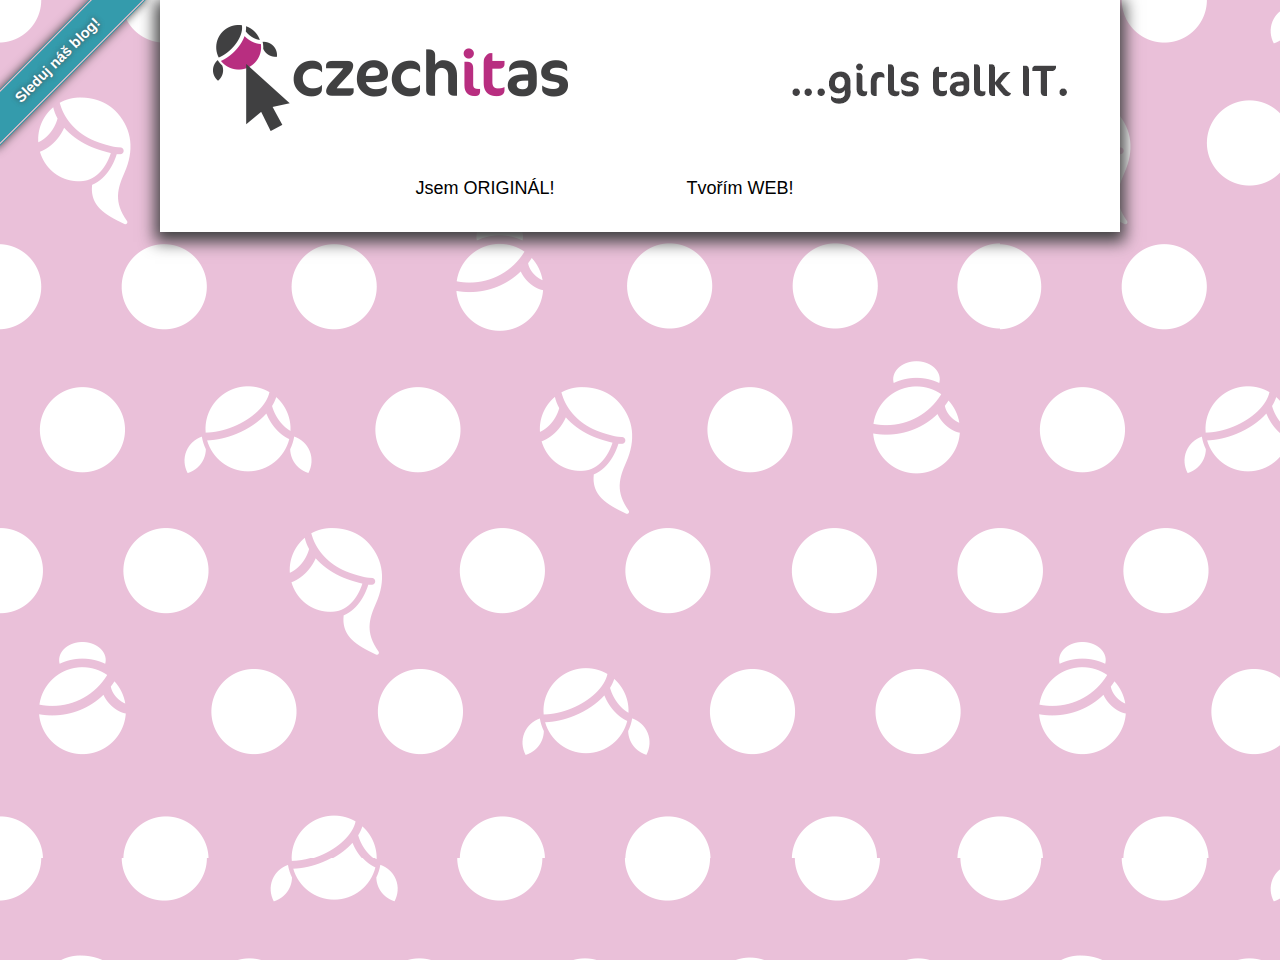
<file: index.html>
<!DOCTYPE html>
<!--[if lt IE 7]>      <html class="no-js lt-ie9 lt-ie8 lt-ie7"> <![endif]-->
<!--[if IE 7]>         <html class="no-js lt-ie9 lt-ie8"> <![endif]-->
<!--[if IE 8]>         <html class="no-js lt-ie9"> <![endif]-->
<!--[if gt IE 8]><!--> <html class="no-js"> <!--<![endif]-->
<head>
    <meta charset="utf-8">
    <meta http-equiv="X-UA-Compatible" content="IE=edge">
    <title>Czechitas</title>
    <meta name="description" content="Czechitas - Girls talk IT">
    <link href='http://fonts.googleapis.com/css?family=Open+Sans' rel='stylesheet' type='text/css'>
    <link rel="stylesheet" href="https://maxcdn.bootstrapcdn.com/bootstrap/3.2.0/css/bootstrap.min.css">
    <link rel="stylesheet" href="css/main.css">
</head>

<body>
<!--[if lt IE 7]>
<p class="browsehappy">You are using an <strong>outdated</strong> browser. Please <a href="http://browsehappy.com/">upgrade your browser</a> to improve your experience.</p>
<![endif]-->

<div class="ribbon">
    <a href="http://blog.czechitas.cz/" target="_blank">Sleduj náš blog!</a>
</div>

<div class="container">
    <img src="/img/logo2.png" alt="logo" class="center"></img>
    <div class="items">
      <a href="jsem-original.html"><div class="item link-brno">Jsem ORIGINÁL!</div></a>
      <a href="html-css.html"><div class="item link-praha">Tvořím WEB!</div></a>
    </div>
</div>




<script src="//ajax.googleapis.com/ajax/libs/jquery/1.10.2/jquery.min.js"></script>
<script>window.jQuery || document.write('<script src="js/vendor/jquery-1.10.2.min.js"><\/script>')</script>
<script src="//code.jquery.com/jquery-1.11.0.min.js"></script>
<script src="https://maxcdn.bootstrapcdn.com/bootstrap/3.2.0/js/bootstrap.min.js"></script>
<script src="js/main.js"></script>

<!-- Google Analytics: change UA-XXXXX-X to be your site's ID. -->
<script>
    (function(i,s,o,g,r,a,m){i['GoogleAnalyticsObject']=r;i[r]=i[r]||function(){
        (i[r].q=i[r].q||[]).push(arguments)},i[r].l=1*new Date();a=s.createElement(o),
            m=s.getElementsByTagName(o)[0];a.async=1;a.src=g;m.parentNode.insertBefore(a,m)
    })(window,document,'script','//www.google-analytics.com/analytics.js','ga');

    ga('create', 'UA-55023544-1', 'auto');
    ga('send', 'pageview');

</script>
</body>
</html>
</file>
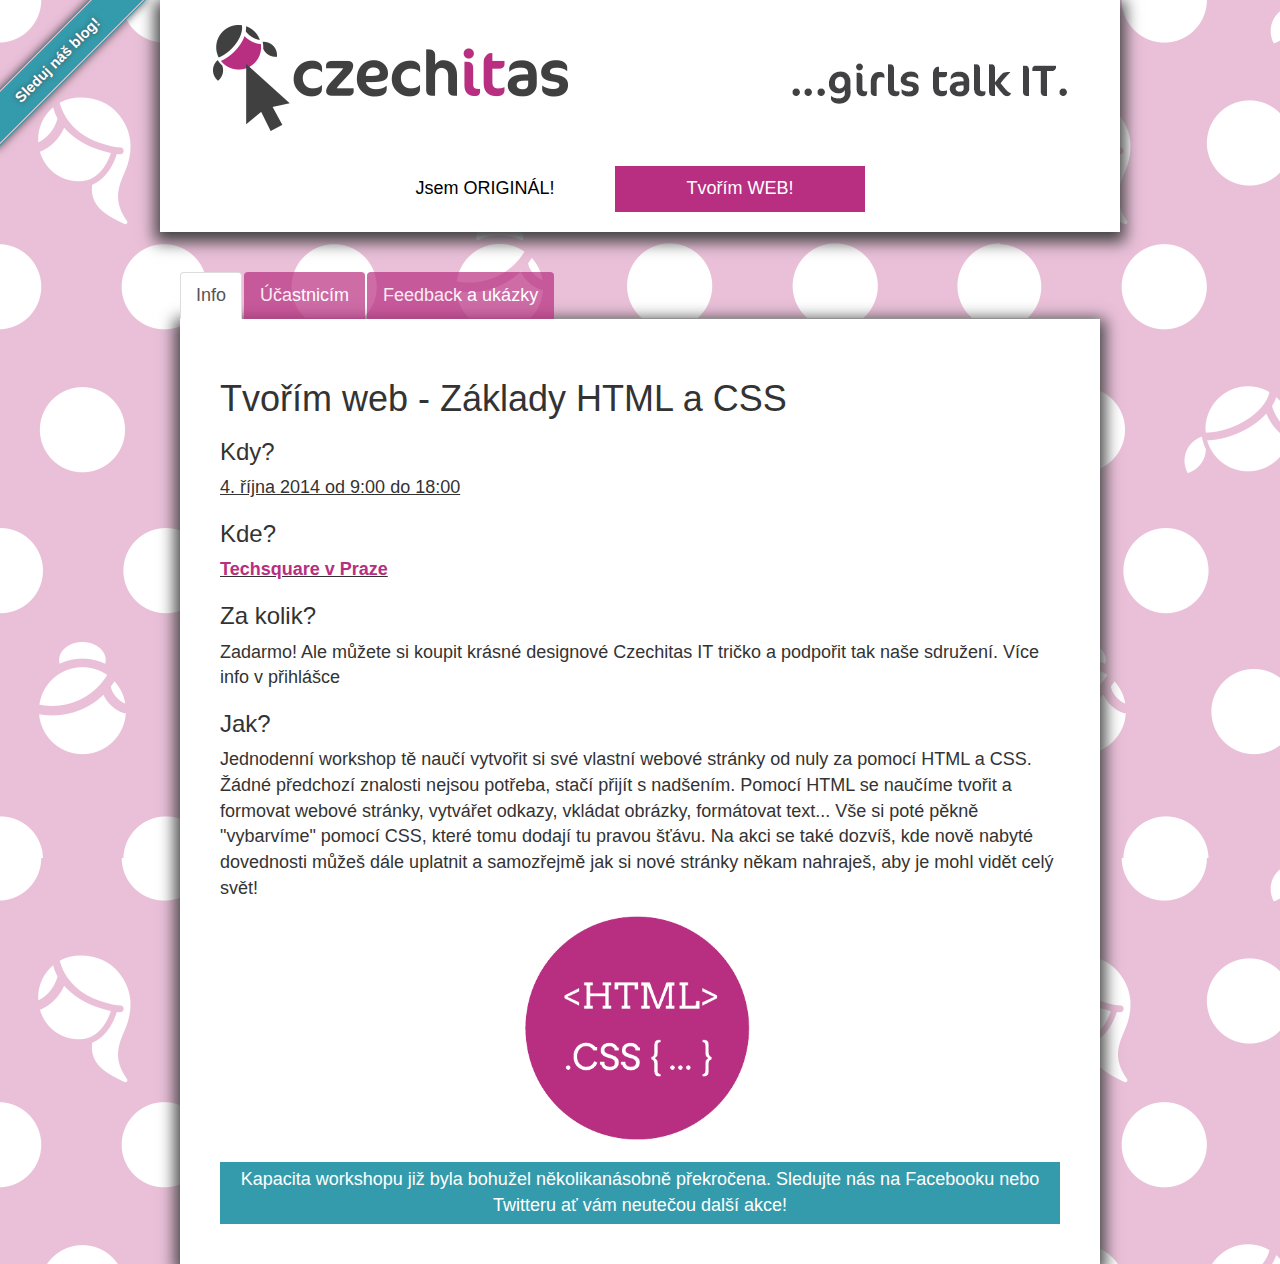
<file: html-css.html>
<!DOCTYPE html>
<!--[if lt IE 7]>      <html class="no-js lt-ie9 lt-ie8 lt-ie7"> <![endif]-->
<!--[if IE 7]>         <html class="no-js lt-ie9 lt-ie8"> <![endif]-->
<!--[if IE 8]>         <html class="no-js lt-ie9"> <![endif]-->
<!--[if gt IE 8]><!--> <html class="no-js"> <!--<![endif]-->
<head>
    <meta charset="utf-8">
    <meta http-equiv="X-UA-Compatible" content="IE=edge">
    <title>Czechitas</title>
    <meta name="description" content="Czechitas - Girls talk IT">
    <link href='http://fonts.googleapis.com/css?family=Open+Sans' rel='stylesheet' type='text/css'>
    <link rel="stylesheet" href="https://maxcdn.bootstrapcdn.com/bootstrap/3.2.0/css/bootstrap.min.css">
    <link rel="stylesheet" href="css/main.css">
</head>

<body>
<!--[if lt IE 7]>
<p class="browsehappy">You are using an <strong>outdated</strong> browser. Please <a href="http://browsehappy.com/">upgrade your browser</a> to improve your experience.</p>
<![endif]-->
<div class="ribbon">
    <a href="http://blog.czechitas.cz/" target="_blank">Sleduj náš blog!</a>
</div>
<div class="container">
    <img src="/img/logo2.png" alt="logo" class="center"></img>
    <div class="items">
      <a href="jsem-original.html"><div class="item link-original">Jsem ORIGINÁL!</div></a>
      <a href="html-css.html"><div class="item link-web selected">Tvořím WEB!</div></a>
    </div>
</div>

<ul class="nav nav-tabs workshop-bar" role="tablist">
  <li class="active"><a href="#info" role="tab" data-toggle="tab">Info</a></li>
  <li><a href="#attendees" role="tab" data-toggle="tab">Účastnicím</a></li>
  <li><a href="#feedback" role="tab" data-toggle="tab">Feedback a ukázky</a></li>
</ul>

<div class="tab-content workshop-tabs">
  <div class="tab-pane active workshop-tab" id="info">
      <h1>Tvořím web - Základy HTML a CSS</h1>
      <ul>
        <li><h3>Kdy?</h3>
              <span class="underline">4. října 2014 od 9:00 do 18:00</span>
          </li>
          <li><h3>Kde?</h3>
              <span class="underline"><a href="http://www.techsquare.cz/" target="_blank" class="pink">Techsquare v Praze</a></span>
          </li>
          <li><h3>Za kolik?</h3>Zadarmo! Ale můžete si koupit krásné designové Czechitas IT tričko a podpořit tak naše sdružení.
              Více info v přihlášce</li>
          <li><h3>Jak?</h3>
              Jednodenní workshop tě naučí vytvořit si své vlastní webové stránky od
              nuly za pomocí HTML a CSS. Žádné předchozí znalosti nejsou
              potřeba, stačí přijít s nadšením.
              Pomocí HTML se naučíme tvořit a formovat webové stránky,
              vytvářet odkazy, vkládat obrázky, formátovat text... Vše si
              poté pěkně "vybarvíme" pomocí CSS, které tomu dodají tu pravou
              šťávu.
              Na akci se také dozvíš, kde nově nabyté dovednosti můžeš dále
              uplatnit a samozřejmě jak si nové stránky někam nahraješ, aby je
              mohl vidět celý svět!
          </li>
      </ul>

      <img src="/img/html.png" alt="logo" class="center resized"></img>
      <div class="info">Kapacita workshopu již byla bohužel několikanásobně překročena.
          Sledujte nás na <a href="https://www.facebook.com/czechitas">Facebooku</a> nebo <a href="https://twitter.com/czechitas">Twitteru</a> ať vám neutečou další akce!</div>
  </div>
  <div class="tab-pane workshop-tab" id="attendees">
      <h2></h2>
      <h2>Prezentace:</h2>
        <ul>
          <li class="bullet"><a href="/prezentace/css.pptx">CSS prezentace - Zuzka </a></li>
          <li class="bullet"><a href="/prezentace/html1.pptx">HTML prezentace - Anička </a></li>
          <li class="bullet"><a href="/prezentace/html2.pptx">HTML2 prezentace - Anička </a></li>
          <li class="bullet"><a href="/prezentace/html3.pptx">HTML3 prezentace - Anička </a></li>
          <li class="bullet"><a href="/prezentace/bootstrap.ppt">Bootstrap prezentace - Eliška </a></li>
          <li class="bullet"><a href="/prezentace/deployment.pptx">Deployment a wordpress prezentace - Tomáš </a></li>
      <h2>Odkazy - obecné </h2>
        <ul>
          <li class="bullet"><a href="http://www.jakpsatweb.cz/">http://www.jakpsatweb.cz/</a></li>
          <li class="bullet"><a href="http://www.w3schools.com/">http://www.w3schools.com/</a></li>
          <li class="bullet"><a href="http://htmldog.com/">http://htmldog.com</a></li>
          <li class="bullet"><a href="https://developer.mozilla.org/en-US/docs/Web/CSS/Reference">https://developer.mozilla.org/en-US/docs/Web/CSS/Reference</a></li>
          <li class="bullet"><a href="http://reference.sitepoint.com/css">http://reference.sitepoint.com/css</a></li>
        </ul>
        <h2>Odkazy - online kurzy</h2>
        <ul>
          <li class="bullet"><a href="https://www.codeschool.com/">https://www.codeschool.com/</a></li>
          <li class="bullet"><a href="http://www.codecademy.com/">http://www.codecademy.com/</a></li>
          <li class="bullet"><a href="http://learnlayout.com/">http://learnlayout.com/</a></li>
          <li class="bullet"><a href="http://teamtreehouse.com">http://teamtreehouse.com</a></li>
        </ul>
        <h2>Odkazy - nástroje a zajímavosti</h2>
        <ul>
          <li class="bullet"><a href="http://getbootstrap.com/">http://getbootstrap.com/</a></li>
          <li class="bullet"><a href="https://www.google.com/fonts">https://www.google.com/fonts</a></li>
          <li class="bullet"><a href="http://css-tricks.com/">http://css-tricks.com/</a></li>
          <li class="bullet"><a href="http://startbootstrap.com/">http://startbootstrap.com/</a></li>
          <li class="bullet"><a href="http://www.cssmatic.com/">http://www.cssmatic.com/</a></li>
          <li class="bullet"><a href="http://creativenauts.me/2014/02/08/cheat-sheet-web-development-design/">HTML & CSS Cheat sheets</a></li>
        </ul>
        <h2>Zdrojové soubory</h2>
        <ul>
          <li class="bullet"><a href="/html-sources.zip">ZDE</a></li>
        </ul>

  </div>
  <div class="tab-pane workshop-tab" id="feedback">
  <h2>Feedback</h2>
  <blockquote>
      Jděte do toho dámy.
Workshop nabitý informacemi a zadarmo Vám jen tak někdo nedá.
Ale nechte mi místo, <span class="pink">příště jdu zase!</span>
Díky Czechitas, Adéla
  </blockquote>
  <blockquote>
      Účast na workshopu rozhodně doporučuji! :-) I když se osobně s největší pravděpodobností nebudu v budoucnu věnovat tvorbě stránek od základu sama a zůstanu u "berličky" v podobě redakčního systému, <span class="pink">je skvělé se orientovat v kódování</span> a v případě potřeby si leccos v kódu umět poupravit jak je libo. Jedná se rozhodně o skvěle investovaný čas, ať už máte ambice do tajů IT proniknout hlouběji, nebo prostě jen nechcete být úplně mimo, když se na toto téma zavede řeč :-)
Klára
  </blockquote>
  <blockquote>
      Nakódovat statickou webovou stránku za jeden den s nulovou zkušeností? Jako holka? No jasně, že to jde. Workshop s Czechitas <span class="pink">je jediný svého druhu</span> v Česku a stojí za to se na něm ukázat. Perfektní organizace, nabitý program a docela návykové kódovaní. Těším se na příště :) díky!

Thea
  </blockquote>
  <blockquote>
Workshop rozhodně stojí za to absolvovat, je kvalitní a zábavný. Rozhodně se nebudete nudit, <span class="pink">koučové se starají o malé skupinky</span> a na všechny otázky (i když pro ně asi megatriviální) trpělivě odpoví. Přátelská a uvolněná atmosféra.
Martina
  </blockquote>
  <blockquote>
My jsem se ve škole učili číst a psát. Přichází doba, kdy k těmto základním dovednostem přibývá programování.
Naši rodiče a jejich rodiče se potýkali s přijmutím počítače v práci. Já ale nebudu patřit do starého železa jenom proto, že neumím přečíst a napsat základní kód. A <span class="pink">holky z Czechitas</span> mi s tím výrazně pomáhají!
Díky Czechitas!
Tereza
  </blockquote>
  <blockquote>
Jestliže stejně jako já koketujete s IT, dozvíte se nejen spoustu zajímavých a užitečných informací, ale také strávíte den (+ večer, protože u Czechitas se samozřejmě počítá i s afterparty) ve společnosti neskutečně sympatických, bystrých a inspirativních holek (a ani kluci stejných kvalit nebudou chybět, vystupují totiž v roli koučů).

Vsadím se, že po absolvování workshopu s <span class="pink">Czechitas budete mít ještě mnohem větší chuť proniknout do světa IT</span>, protože zjistíte, že opravdu nemusíte nutně být asociální podivín zanedbaného zevnějšku žijící na okraji společnosti a trávící většinu času u počítače - právě naopak! A holky - čím víc nás bude, tím méně bude platit předsudek právě uvedený. Pojďme společně udělat IT lákavé i pro další holky (které ještě nepřišly na to, že je teda vážně o co stát).

Karolína
  </blockquote>

  <h2>Ukázky</h2>
  <ul>
      <li>  <img src="/img/web1.png" alt="web" class="center" style="width: 845px;"></img></li>
      <hr>
      <li>  <img src="/img/web2.png" alt="web" class="center" style="width: 845px;"></img></li>
      <hr>
      <li>  <img src="/img/web3.png" alt="web" class="center" style="width: 845px;"></img></li>
      <hr>
      <li>  <img src="/img/web4.png" alt="web" class="center" style="width: 845px;"></img></li>
  </ul>
  </div>
</div>

    <script src="//ajax.googleapis.com/ajax/libs/jquery/1.10.2/jquery.min.js"></script>
    <script>window.jQuery || document.write('<script src="js/vendor/jquery-1.10.2.min.js"><\/script>')</script>
    <script src="//code.jquery.com/jquery-1.11.0.min.js"></script>
    <script src="https://maxcdn.bootstrapcdn.com/bootstrap/3.2.0/js/bootstrap.min.js"></script>
    <script src="js/main.js"></script>

    <!-- Google Analytics: change UA-XXXXX-X to be your site's ID. -->
    <script>
        (function(i,s,o,g,r,a,m){i['GoogleAnalyticsObject']=r;i[r]=i[r]||function(){
            (i[r].q=i[r].q||[]).push(arguments)},i[r].l=1*new Date();a=s.createElement(o),
                m=s.getElementsByTagName(o)[0];a.async=1;a.src=g;m.parentNode.insertBefore(a,m)
        })(window,document,'script','//www.google-analytics.com/analytics.js','ga');

        ga('create', 'UA-55023544-1', 'auto');
        ga('send', 'pageview');

    </script>
</body>
</html>
</file>
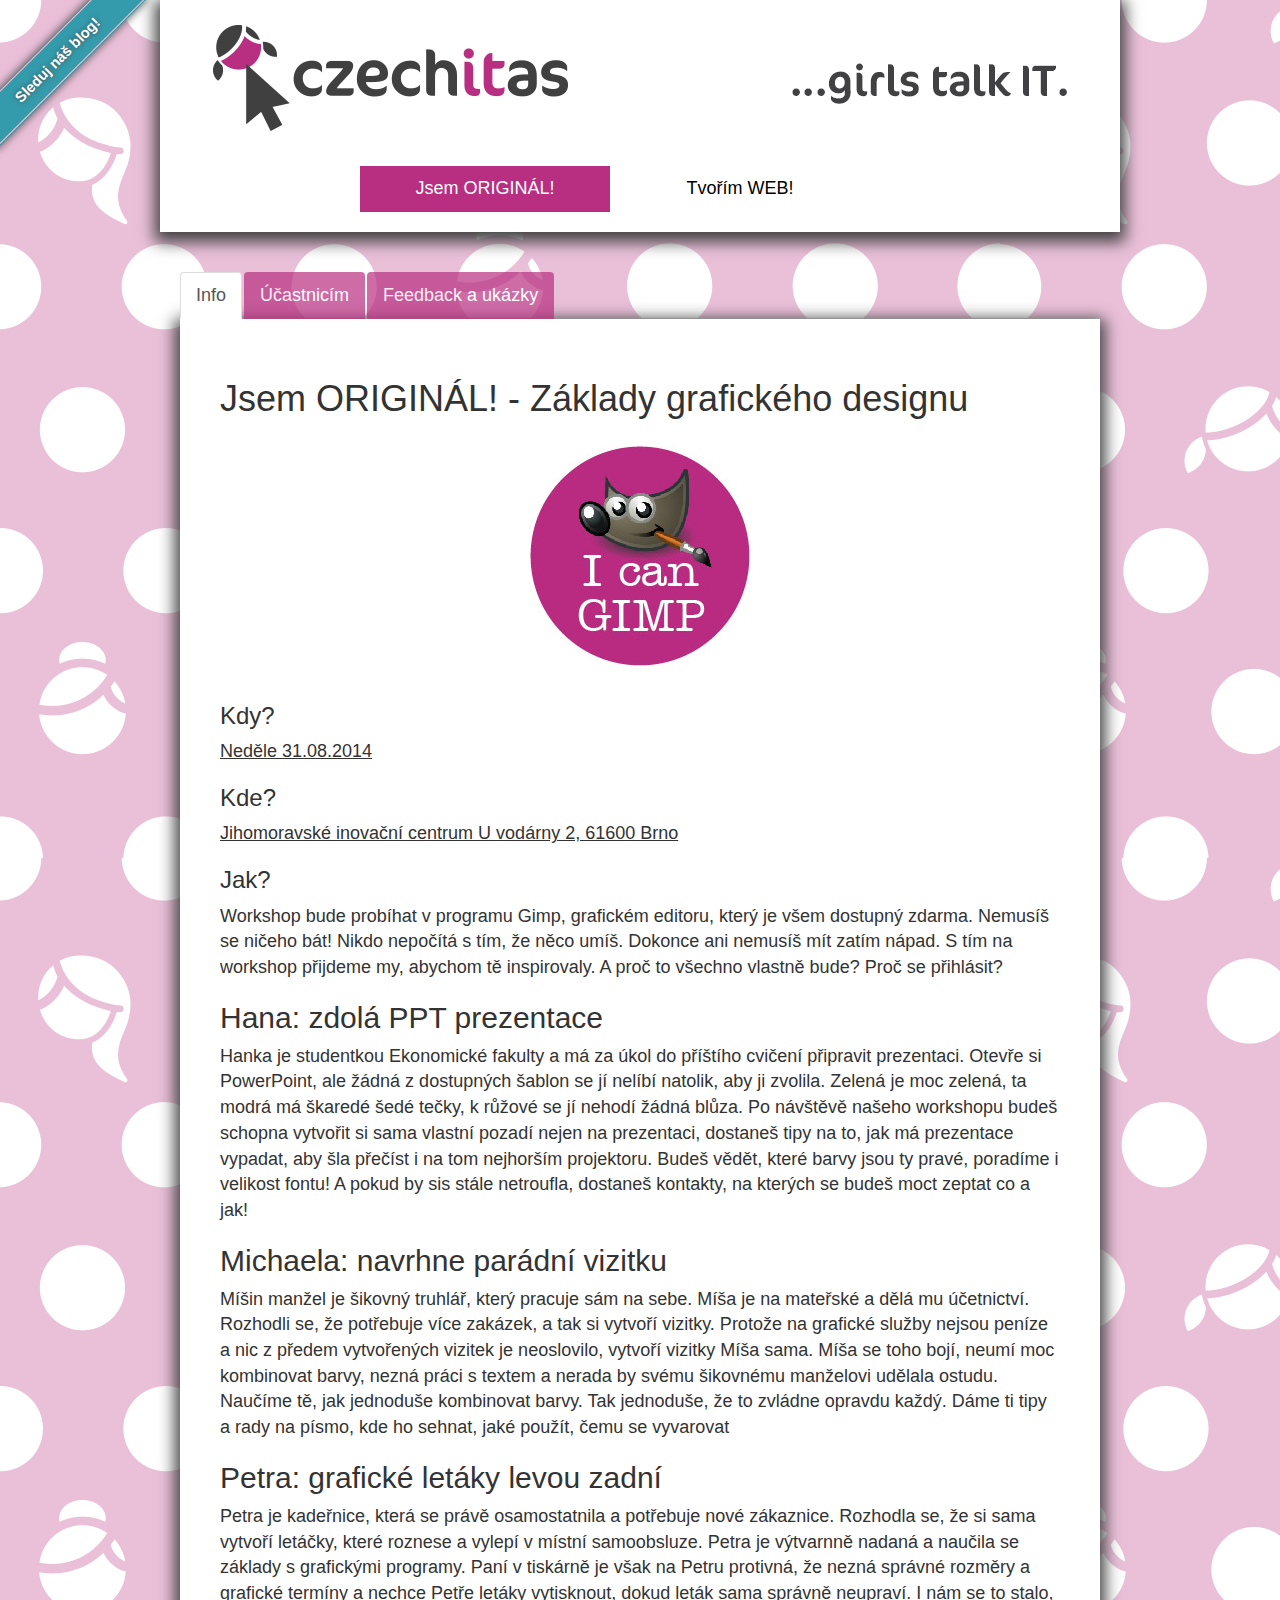
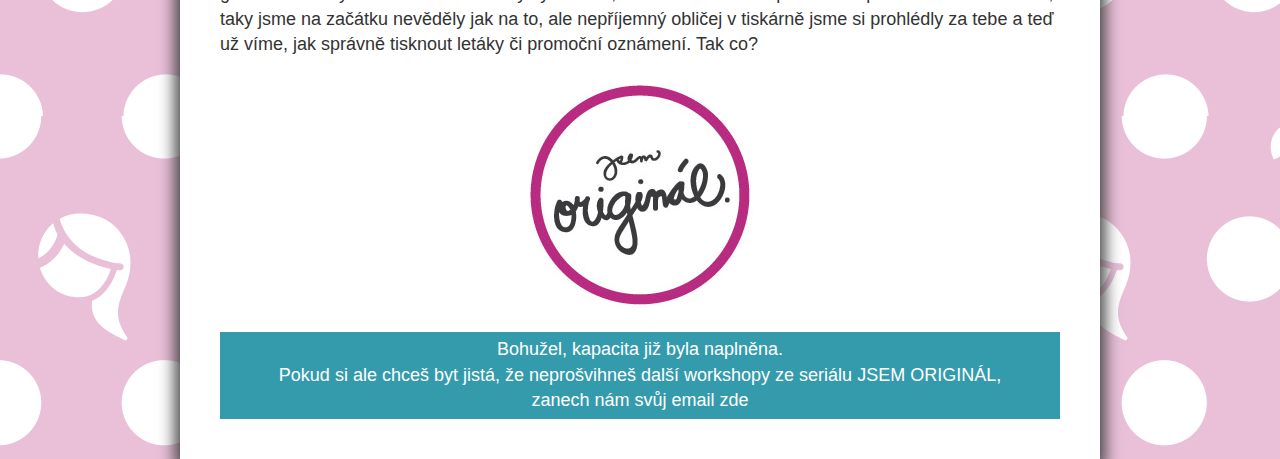
<file: jsem-original.html>
<!DOCTYPE html>
<!--[if lt IE 7]>      <html class="no-js lt-ie9 lt-ie8 lt-ie7"> <![endif]-->
<!--[if IE 7]>         <html class="no-js lt-ie9 lt-ie8"> <![endif]-->
<!--[if IE 8]>         <html class="no-js lt-ie9"> <![endif]-->
<!--[if gt IE 8]><!--> <html class="no-js"> <!--<![endif]-->
<head>
    <meta charset="utf-8">
    <meta http-equiv="X-UA-Compatible" content="IE=edge">
    <title>Czechitas</title>
    <meta name="description" content="Czechitas - Girls talk IT">
    <link href='http://fonts.googleapis.com/css?family=Open+Sans' rel='stylesheet' type='text/css'>
    <link rel="stylesheet" href="https://maxcdn.bootstrapcdn.com/bootstrap/3.2.0/css/bootstrap.min.css">
    <link rel="stylesheet" href="css/main.css">
</head>

<body>
<!--[if lt IE 7]>
<p class="browsehappy">You are using an <strong>outdated</strong> browser. Please <a href="http://browsehappy.com/">upgrade your browser</a> to improve your experience.</p>
<![endif]-->
<div class="ribbon">
    <a href="http://blog.czechitas.cz/" target="_blank">Sleduj náš blog!</a>
</div>
<div class="container">
    <img src="/img/logo2.png" alt="logo" class="center"></img>
    <div class="items">
        <a href="/jsem-original.html"><div class="item link-original selected">Jsem ORIGINÁL!</div></a>
        <a href="html-css.html"><div class="item link-web">Tvořím WEB!</div></a>
    </div>


</div>

<!-- Nav tabs -->
<ul class="nav nav-tabs workshop-bar" role="tablist">
  <li class="active"><a href="#info" role="tab" data-toggle="tab">Info</a></li>
  <li><a href="#attendees" role="tab" data-toggle="tab">Účastnicím</a></li>
  <li><a href="#feedback" role="tab" data-toggle="tab">Feedback a ukázky</a></li>
</ul>

<!-- Tab panes -->
<div class="tab-content workshop-tabs">
  <div class="tab-pane active workshop-tab" id="info">
      <h1>Jsem ORIGINÁL! - Základy grafického designu</h1>
      <img src="/img/brno-gimp.jpg" alt="logo" class="center"></img>
      <ul>
          <li>
          <h3>Kdy?</h3><span class="underline">Neděle 31.08.2014 </span>
          </li>
          <li><h3>Kde?</h3>
              <span class="underline">Jihomoravské inovační centrum
              U vodárny 2, 61600 Brno</span>
          </li>
          <li><h3>Jak?</h3>
              Workshop bude probíhat v programu Gimp, grafickém editoru, který je všem dostupný zdarma. Nemusíš se ničeho bát! Nikdo nepočítá s tím, že něco umíš. Dokonce ani nemusíš mít zatím nápad. S tím na workshop přijdeme my, abychom tě inspirovaly. A proč to všechno vlastně bude? Proč se přihlásit?
          </li>
      </ul>
      <h2>Hana: zdolá PPT prezentace </h2>
      <p>
          Hanka je studentkou Ekonomické fakulty a má za úkol do příštího cvičení připravit prezentaci. Otevře si PowerPoint, ale žádná z dostupných šablon se jí nelíbí natolik, aby ji zvolila. Zelená je moc zelená, ta modrá má škaredé šedé tečky, k růžové se jí nehodí žádná blůza. Po návštěvě našeho workshopu budeš schopna vytvořit si sama vlastní pozadí nejen na prezentaci, dostaneš tipy na to, jak má prezentace vypadat, aby šla přečíst i na tom nejhorším projektoru. Budeš vědět, které barvy jsou ty pravé, poradíme i velikost fontu! A pokud by sis stále netroufla, dostaneš kontakty, na kterých se budeš moct zeptat co a jak!
      </p>
      <h2>Michaela: navrhne parádní vizitku</h2>
      <p>
          Míšin manžel je šikovný truhlář, který pracuje sám na sebe. Míša je na mateřské a dělá mu účetnictví. Rozhodli se, že potřebuje více zakázek, a tak si vytvoří vizitky. Protože na grafické služby nejsou peníze a nic z předem vytvořených vizitek je neoslovilo, vytvoří vizitky Míša sama. Míša se toho bojí, neumí moc kombinovat barvy, nezná práci s textem a nerada by svému šikovnému manželovi udělala ostudu. Naučíme tě, jak jednoduše kombinovat barvy. Tak jednoduše, že to zvládne opravdu každý. Dáme ti tipy a rady na písmo, kde ho sehnat, jaké použít, čemu se vyvarovat
      </p>
      <h2>Petra: grafické letáky levou zadní</h2>
      <p>Petra je kadeřnice, která se právě osamostatnila a potřebuje nové zákaznice. Rozhodla se, že si sama vytvoří letáčky, které roznese a vylepí v místní samoobsluze. Petra je výtvarnně nadaná a naučila se základy s grafickými programy. Paní v tiskárně je však na Petru protivná, že nezná správné rozměry a grafické termíny a nechce Petře letáky vytisknout, dokud leták sama správně neupraví. I nám se to stalo, taky jsme na začátku nevěděly jak na to, ale nepříjemný obličej v tiskárně jsme si prohlédly za tebe a teď už víme, jak správně tisknout letáky či promoční oznámení. Tak co?
      </p>
      <img src="/img/original.jpg" alt="logo" class="center"></img>
      <div class="info">Bohužel, kapacita již byla naplněna.<br> Pokud si ale chceš byt jistá, že neprošvihneš další workshopy ze seriálu JSEM ORIGINÁL,<br> zanech nám svůj email <a href="https://docs.google.com/forms/d/1UorDKse4duntud8rFKXYlTBlMNG4NbtaLVfxAi9wgwU/viewform">zde</a> </div>
  </div>
  <div class="tab-pane workshop-tab" id="attendees">
    <h2> Odkazy </h2>
    <ul>
      <li> <a href="http://uloz.to/xUr1UNYX/jsem-original-zdrojaky-zip">Zdrojové soubory </a></li>
      <li> <a href="http://www.pinterest.com/">Pinterest </a>- Zdroj inspirací, který je možno ukádat do přehledných kolekcí</li>
      <li> <a href="http://pixabay.com/"> Pixabay </a>- Volně stažitelné fotky - zadarmo ke komerčnímu i nekomerčnímu použití </li>
      <li> <a href="http://www.nattyware.com/pixie.php">Pixie </a>- Aplikace pro výběr barev a zjištění jejich RGBa, CMYK, HTML či jiné hodnoty</li>
      <li><a href="https://kuler.adobe.com/create/color-wheel/">Kuler </a>- Online nástroj pro výběr barev, inspirace ohledně barevných kombinací a témat</li>
      <li><a href="http://www.zive.cz/clanky/kde-na-internetu-najit-kvalitni-obrazky-zdarma/sc-3-a-158028">Živě </a>- článek o volně dostupných obrázcích zadarmo </li>
      <li><a href="http://www.ceskefonty.cz/">České fonty</a></li>
    </ul>
  </div>
  <div class="tab-pane workshop-tab" id="feedback">
    <h2> Ukázky: </h2>
    <ul>
        <li>  <img src="/img/pl5.jpg" alt="logo" class="center" style="width: 305px;"></img></li>
        <li>  <img src="/img/pl3.jpg" alt="logo" class="center" style="width: 305px;"></img></li>
        <li>  <img src="/img/pl4.jpg" alt="logo" class="center" style="width: 305px;"></img></li>
        <li>  <img src="/img/pl1.JPG" alt="logo" class="center" style="width: 305px;"></img></li>
        <li>  <img src="/img/pl2.jpg" alt="logo" class="center"></img></li>
    </ul>
  </div>
</div>

    <script src="//ajax.googleapis.com/ajax/libs/jquery/1.10.2/jquery.min.js"></script>
    <script>window.jQuery || document.write('<script src="js/vendor/jquery-1.10.2.min.js"><\/script>')</script>
    <script src="//code.jquery.com/jquery-1.11.0.min.js"></script>
    <script src="https://maxcdn.bootstrapcdn.com/bootstrap/3.2.0/js/bootstrap.min.js"></script>
    <script src="js/main.js"></script>

    <!-- Google Analytics: change UA-XXXXX-X to be your site's ID. -->
<script>
    (function(i,s,o,g,r,a,m){i['GoogleAnalyticsObject']=r;i[r]=i[r]||function(){
        (i[r].q=i[r].q||[]).push(arguments)},i[r].l=1*new Date();a=s.createElement(o),
            m=s.getElementsByTagName(o)[0];a.async=1;a.src=g;m.parentNode.insertBefore(a,m)
    })(window,document,'script','//www.google-analytics.com/analytics.js','ga');

    ga('create', 'UA-55023544-1', 'auto');
    ga('send', 'pageview');

</script>
</body>
</html>
</file>
<file: css/main.css>
body {
    /*background: url('/img/tile.png');*/
    position: relative;
    font-family: Ariel, sans-serif;
    font-size: 18px;
    min-height: 960px;
}

body:after {
    content: "";
    opacity: 0.3;
    height: 100%;
    width: 100%;
    position: absolute;
    top: 0;
    left: 0;
    z-index: -1;
    background-image: url('/img/tile.png');
    background-repeat: repeat repeat;
    display: block;
    padding-bottom: 50px;
}

.container {
    margin: auto;
    /*opacity: 0.95;*/
    padding: 20px;
    box-shadow: 0px 5px 15px 5px rgba(64,64,65,1);
    width: 960px;
    background-color: white;
    height: 100%;
}

a {
    color: black;

}

a.pink {
    color:#b82e80;
    font-weight: bold;
}

.pink {
  color:#b82e80;
}

.item {
    width: 250px;
    display: inline-block;
    padding: 10px;
    margin: auto;
    margin-top: 30px;
    text-align: center;
}

.items {
    margin: auto;
    width: 560px;
}

.center {
    margin: auto;
    display: block;
}

.item:hover {
    background-color: #b82e80;
    color: white;
    cursor: pointer;
}

.workshop-tab {
  background-color: white;
  margin: auto;
  padding: 40px;
  box-shadow: 0px 5px 15px 5px rgba(64,64,65,1);
  width: 920px;
}

.workshop-tabs {
  width: 920px;
  margin: auto;
}

.workshop-bar {
  margin: auto;
  width: 920px;
  margin-top: 40px;
}

.workshop-bar a {
  color: white;
}

.workshop-bar a:hover {
  color: black;
}


.workshop-tab li {
    margin-top: 10px;
    margin-left: 0;
    list-style: none;
}

li.bullet {
  list-style: circle;
  margin-left: 30px;
}

.workshop-tab ul {
    padding-left: 0;
}

.workshop-bar a {
  background: #b82e80;
  color: white;
  opacity: 0.7;
}

.workshop-bar .active a {
  background: white;
  opacity: 1;
}

.underline {
    text-decoration: underline;
}

.info {
    margin-top: 10px;
    background-color: rgb(52, 155, 172);
    color: white;
    padding: 5px;
    text-align: center;
}

.info a {
  color: white;
}

.selected {
    background-color: #b82e80;
    /*background-color: #404041;*/
    color: white;
}


.resized {
    width: 244px;
}

.ribbon {
    background-color: rgb(52, 155, 172);
    overflow: hidden;
    white-space: nowrap;
    position: absolute;
    left: -50px;
    top: 40px;
    -webkit-transform: rotate(-45deg);
    -moz-transform: rotate(-45deg);
    -ms-transform: rotate(-45deg);
    -o-transform: rotate(-45deg);
    transform: rotate(-45deg);
    -webkit-box-shadow: 0 0 10px #404041;
    -moz-box-shadow: 0 0 10px #404041;
    box-shadow: 0 0 10px #404041;
}
.ribbon a {
    border: 1px solid pink;
    color: #fff;
    display: block;
    font: bold 81.25% 'Helvetica Neue', Helvetica, Arial, sans-serif;
    margin: 1px 0;
    padding: 10px 50px;
    text-align: center;
    text-decoration: none;
    text-shadow: 0 0 5px #444;
}

.feedback {
  background-color: #494481;
  padding: 20px;
  width: 380px;
  border-radius: 10px;
  margin: auto;
}

a .feedback {
  text-decoration: none;
  color: white;
}
</file>
